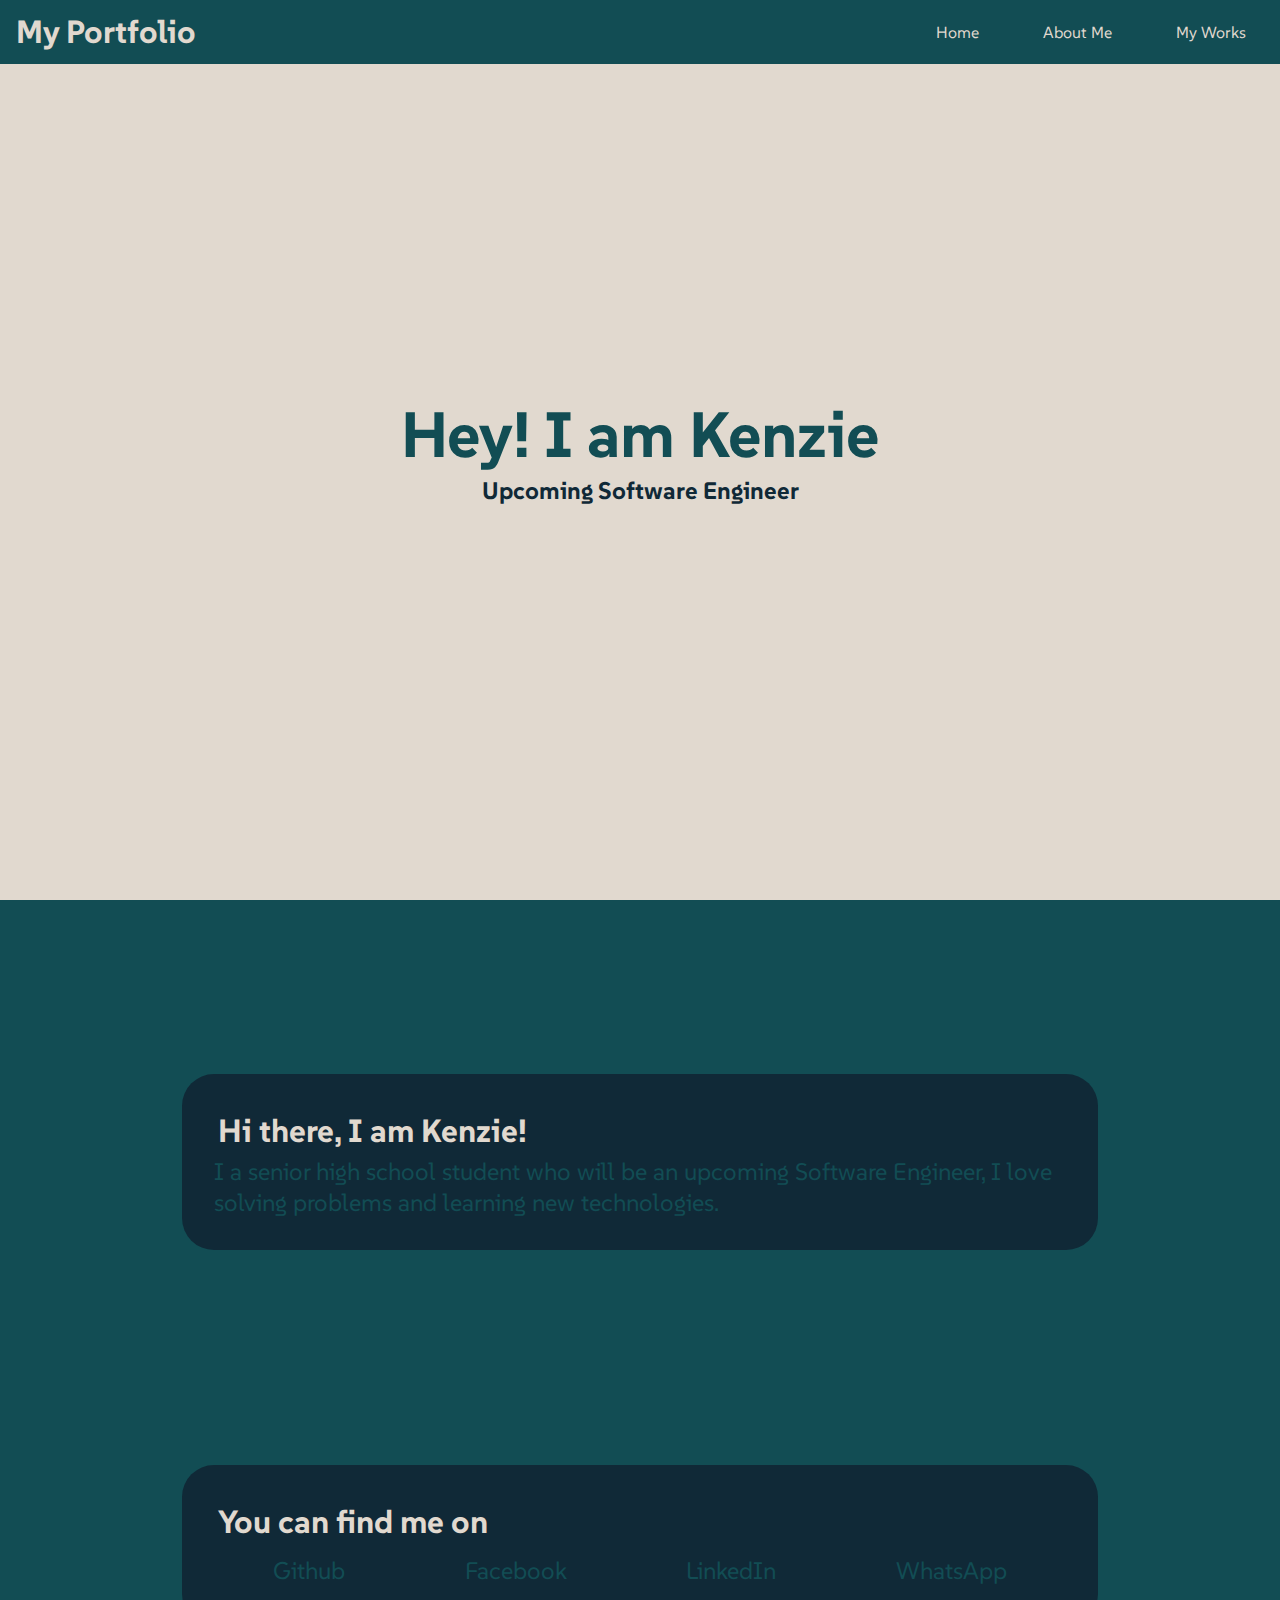
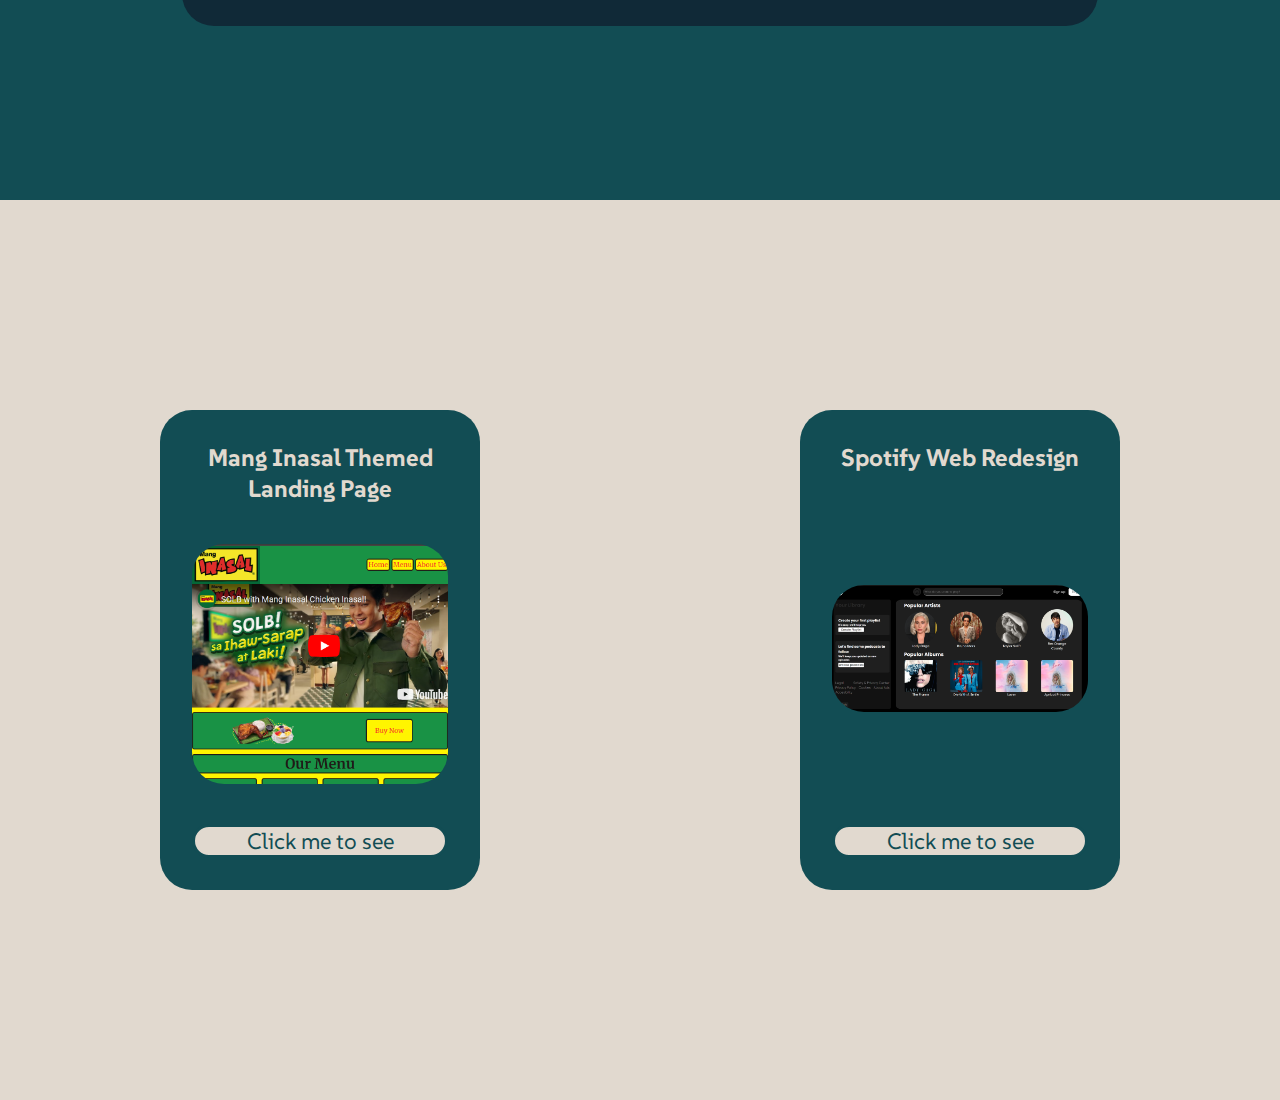
<file: index.html>
<!DOCTYPE html>
<html>
    <head>
        <title>My Portfolio V2</title> 
        <meta name="viewport" content="width=device-width, initial-scale=1.0">
        <meta charset="UTF-8">
        <link rel="stylesheet" href="styles.css">
        <link rel="preconnect" href="https://fonts.googleapis.com">
        <link rel="preconnect" href="https://fonts.gstatic.com" crossorigin>
        <link href="https://fonts.googleapis.com/css2?family=SUSE:wght@100..800&display=swap" rel="stylesheet">
    </head>
    <body>
        <header>
            <h1>My Portfolio</h1>
            <nav>
                <a href="#home">Home</a>
                <a href="#aboutMe">About Me</a>
                <a href="#myWorks">My Works</a>
            </nav>
        </header>
        <section id="home">
            <h1>Hey! I am Kenzie</h1>
            <h2>Upcoming Software Engineer</h2>
        </section>

        <section id="aboutMe">
            <div class="aboutMeContainer">
            <h2>Hi there, I am Kenzie!</h2>
                <p>I a senior high school student who will be an upcoming Software Engineer, I love solving problems and learning new technologies.</p>
            </div>

            <div class="aboutMeContainer">
                <h2>You can find me on</h2>
                <div id="contactsCase">
                    <a href="https://github.com/kedddot" target="_blank">Github</a>
                    <a href="https://www.facebook.com" target="_blank">Facebook</a>
                    <a href="https://www.linkedin.com" target="_blank">LinkedIn</a>
                    <a href="https://web.whatsapp.com" target="_blank">WhatsApp</a>
                </div>
            </div>
        </section>

        <section id="myWorks">
            <div class="workCard">
                <h3>Mang Inasal Themed Landing Page</h3>
                <img src="photos/MI.png" alt="Mang Inasal-Theme Landing Page">
                <a href="https://kedddot.github.io/Mini-Projects/MIRM.html">Click me to see</a>
            </div>

            <div class="workCard">
                <h3>Spotify Web Redesign</h3>
                <img src="photos/SpotiyRemake.png" alt="Spotify Web Redesign">
                <a href="https://kedddot.github.io/Mini-Projects/spotify%20web%20remake/index.html">Click me to see</a>
            </div>
        </section>
    </body>
</html>
</file>
<file: styles.css>
:root {
    --main-color: #e1d9cf;
    --secondary-color: #124d54;
    --third-color: #102937;
}

* {
    padding: 0%;
    margin: 0%;
    box-sizing: border-box;
    font-family: suse, sans-serif;
}

body {
    background-color: var(--main-color);
}

header {
    color: var(--main-color);
    background-color: var(--secondary-color);
    display: flex;
    justify-content: space-between;
    height: 4rem;
    width: 100%;
    align-items: center;
    padding: 1rem;
    position: fixed;
}

nav {
    background-color: var(--secondary-color);
    padding: 10px;
    display: flex;
    justify-content: flex-end;
}

nav a {
    padding: 0.5rem;
    margin-left: 3rem;
    color: var(--main-color);
    text-decoration: none; 
}

nav a:hover {
    background-color: var(--third-color);
    border-radius: 10%;
}

section {
    height: 100vh;
    width: 100%;
    display: flex;
    flex-direction: column;
    align-items: center;
    justify-content: center;
    color: var(--secondary-color);
}

/* Home Page */
section h1 {
    font-size: 4rem;
}

section h2 {
    font-size: 1.5rem;
    color: var(--third-color);
}

/* About Me */
#aboutMe {
    background: var(--secondary-color);
    height: 100vh;
    width: 100%;
    padding: 4rem;
    border: solid;
    display: flex;
    flex-direction: column;
    align-items: center;
    justify-content: space-around;
}

.aboutMeContainer {
    width: 80%;
    padding: 2rem;
    border-radius: 2rem;
    background-color: var(--third-color);
}

.aboutMeContainer h2 {
    font-size: 2rem;
    color: var(--main-color);
    margin: 0.3rem;
}

.aboutMeContainer p {
    font-size: 1.5rem;
    color: var(--secondary-color);
}

#contactsCase {
    display: flex;
    justify-content: space-around;
    flex-wrap: wrap;
    font-size: 1.5rem;
}

#contactsCase a {
    text-decoration: none;
    color: var(--secondary-color);
    padding: 0.5rem;
}

#contactsCase a:hover {
    background-color: var(--main-color);
    border-radius: 10%;
}

/* My Works */
#myWorks {
    display: flex;
    flex-direction: row;
    justify-content: space-around;
}

.workCard {
    background-color: var(--secondary-color);
    width: 20rem;
    height: 30rem;
    padding: 2rem;
    border-radius: 2rem;
    display: flex;
    flex-direction: column;
    justify-content: space-between;
    text-align: center;
}

.workCard h3 {
    font-size: 1.5rem;
    color: var(--main-color);
}

.workCard img {
    width: 100%;
    height: auto;
    border-radius: 2rem;
}

.workCard a {
    color: var(--secondary-color);
    text-decoration: none;
    font-size: 1.4rem;
    border: solid;
    border-radius: 2rem;
    background-color: var(--main-color);
}

@media (max-width: 600px) {
    header {
    flex-direction: column;
    justify-content: space-between;
    }

    nav {
        width: 100vw;
        font-size: 0.9rem;
        justify-content: space-between;
    }

    #home {
        text-align: center;
    }

    #aboutMe {
        padding: 0;
    }

    .aboutMeContainer {
        width: 100%;
        height: 10rem;
    }

    .aboutMeContainer h2 {
        font-size: 1.2rem;
    }

    .aboutMeContainer p {
        font-size: 0.9rem;
    }

    #myWorks {
        padding: 1rem;
        flex-direction: column;
        align-items: center;
    }

    .workCard {
        margin-top: 1rem;
    }


}
</file>
